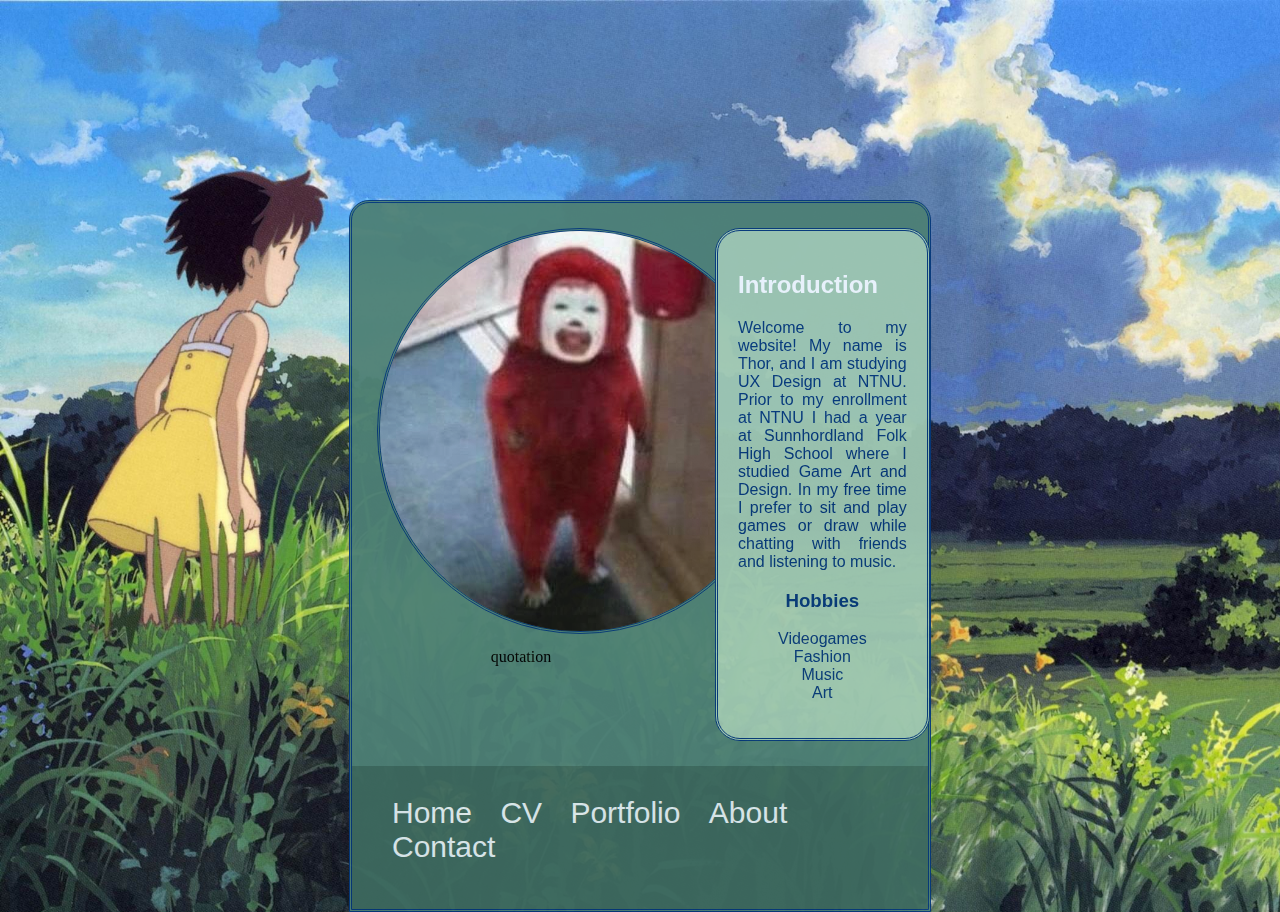
<file: Homepage/index.html>
<!DOCTYPE html>
<html lang="en">
<head>
    <meta charset="UTF-8">
    <meta http-equiv="X-UA-Compatible" content="IE=edge">
    <meta name="viewport" content="width=device-width, initial-scale=1.0">
    <title>Homepage</title>
    <link rel="stylesheet" href="../style.css">
    
</head>

<body>
    <div class="container">

    <div class="inner">
        <div id="profilequote">
        <div id="profile">
            <img src="../Homepage/Img/74ff3728cff0f214373d635412c9f603.png" alt="something.png">
        </div>

        <blockquote>quotation</blockquote>
        </div>

        <div class="text">
            <h2>Introduction</h2>
                <p>Welcome to my website! My name is Thor, and I am studying UX Design at NTNU. Prior to my enrollment at NTNU I had a year at Sunnhordland Folk High School where I studied Game Art and Design. In my free time I prefer to sit and play games or draw while chatting with friends and listening to music.</p>
                    <h3>Hobbies</h3> 
                    <div id="list">
                        <ul>
                            <li>Videogames</li>
                            <li>Fashion</li>
                            <li>Music</li>
                            <li>Art</li>
                        </ul>
                    </div>
        </div>
    </div>
    <div class="skit">
    <div id="nav">
        <nav>
            <ul>
                <li><a href="../Homepage/index.html">Home</a></li>
                <li><a href="../CV/cv.html">CV</a></li>
                <li><a href="../Portfolio/portfolio.html">Portfolio</a></li>
                <li><a href="../About/about.html">About</a></li>
                <li><a href="../Contact/contact.html">Contact</a></li>
            </ul>
        </nav>
    </div>
    </div>
    </div>
</body>
</html>
</file>
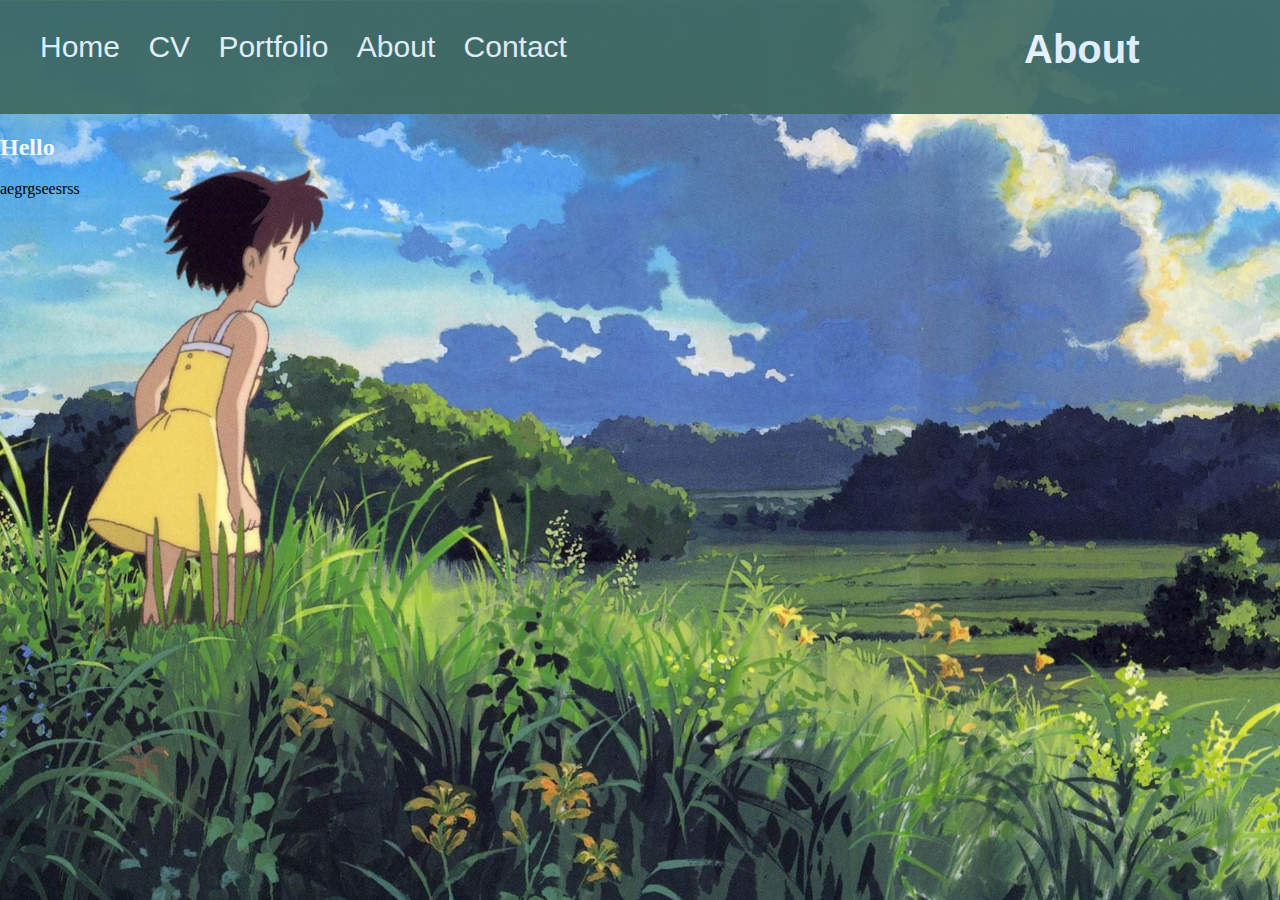
<file: About/about.html>
<!DOCTYPE html>
<html lang="en">
<head>
    <meta charset="UTF-8">
    <meta http-equiv="X-UA-Compatible" content="IE=edge">
    <meta name="viewport" content="width=device-width, initial-scale=1.0">
    <title>About page</title>
    <link rel="stylesheet" href="../style.css">
</head>

<body>
    <header>
        <div class="skit">
            <div id="nav">
                <nav>
                    <ul>
                        <li><a href="../Homepage/index.html">Home</a></li>
                        <li><a href="../CV/cv.html">CV</a></li>
                        <li><a href="../Portfolio/portfolio.html">Portfolio</a></li>
                        <li><a href="../About/about.html">About</a></li>
                        <li><a href="../Contact/contact.html">Contact</a></li>
                    </ul>
                </nav>
            </div>
            <div id = "header">
                <h1>About</h1>
            </div>
            </div>
    </header>
    
    <h2>Hello</h2>
    <p>aegrgseesrss</p>
    
</body>
</html>
</file>
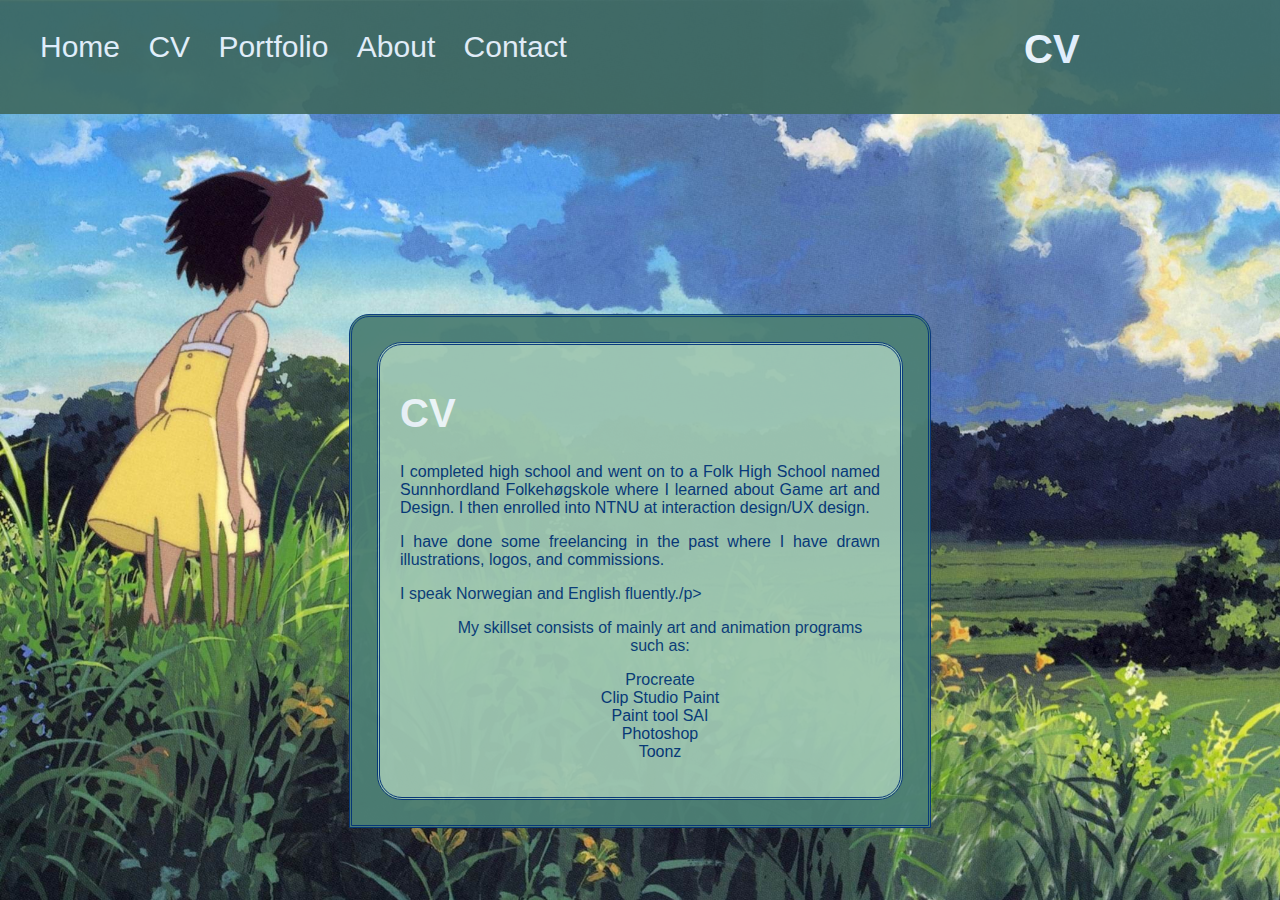
<file: CV/cv.html>
<!DOCTYPE html>
<html lang="en">
<head>
    <meta charset="UTF-8">
    <meta http-equiv="X-UA-Compatible" content="IE=edge">
    <meta name="viewport" content="width=device-width, initial-scale=1.0">
    <title>CV</title>
    <link rel="stylesheet" href="../style.css">
</head>
<body>
    <header>
        <div class="skit">
            <div id="nav">
                <nav>
                    <ul>
                        <li><a href="../Homepage/index.html">Home</a></li>
                        <li><a href="../CV/cv.html">CV</a></li>
                        <li><a href="../Portfolio/portfolio.html">Portfolio</a></li>
                        <li><a href="../About/about.html">About</a></li>
                        <li><a href="../Contact/contact.html">Contact</a></li>
                    </ul>
                </nav>
            </div>
            <div id = "header">
                <h1>CV</h1>
            </div>
            </div>
    </header>
    <div class="container">
        <div class="text">
    <h1>CV</h1>
    <p>I completed high school and went on to a Folk High School named Sunnhordland Folkehøgskole where I learned about Game art and Design. I then enrolled into NTNU at interaction design/UX design.</p>
    <p>I have done some freelancing in the past where I have drawn illustrations, logos, and commissions.</p>
    <p>I speak Norwegian and English fluently./p>
        <ul>
            <p>My skillset consists of mainly art and animation programs such as:</p>
                <li>Procreate</li>
                <li>Clip Studio Paint</li>
                <li>Paint tool SAI</li>
                <li>Photoshop</li>
                <li>Toonz</li>
        </ul>
    </div>
    </div>  
</body>
</html>
</file>
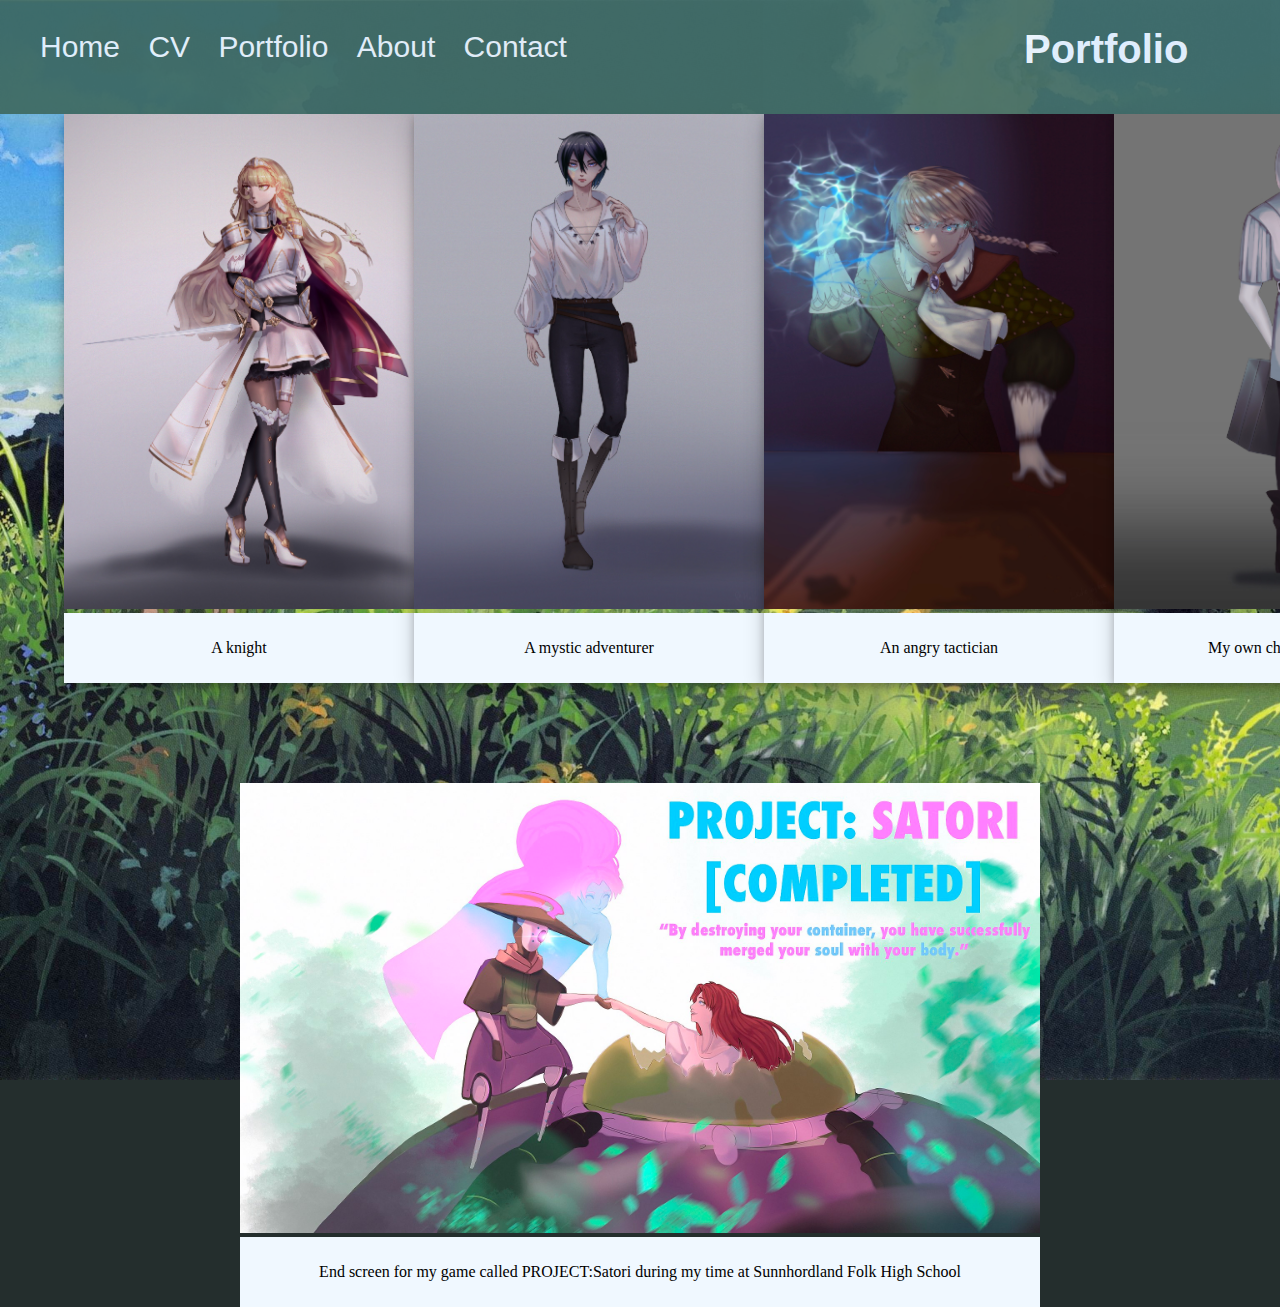
<file: Portfolio/portfolio.html>
<!DOCTYPE html>
<html lang="en">
<head>
    <meta charset="UTF-8">
    <meta http-equiv="X-UA-Compatible" content="IE=edge">
    <meta name="viewport" content="width=device-width, initial-scale=1.0">
    <title>Portfolio</title>
    <link rel="stylesheet" href="../style.css">
</head>
<body>
    <header>
        <div class="skit">
            <div id="nav">
                <nav>
                    <ul>
                        <li><a href="../Homepage/index.html">Home</a></li>
                        <li><a href="../CV/cv.html">CV</a></li>
                        <li><a href="../Portfolio/portfolio.html">Portfolio</a></li>
                        <li><a href="../About/about.html">About</a></li>
                        <li><a href="../Contact/contact.html">Contact</a></li>
                    </ul>
                </nav>
            </div>
            <div id = "header">
                <h1>Portfolio</h1>
            </div>
            </div>
    </header>
        <div class="artsetup">
            <div class="art">
                <img src="../Portfolio/art/3k.jpg" alt="Image of a knight">
                <div class="artcontainer">
                    <p>A knight</p>
                </div>
                </div>
        
                <div class="art">
                <img src="../Portfolio/art/2k.jpg" alt="Image of a mystic adventurer">
                <div class="artcontainer">
                    <p>A mystic adventurer</p>
                </div>
                </div>
                
                <div class="art">
                    <img src="../Portfolio/art/1k.jpg" alt="Image of an angry tactician">
                    <div class="artcontainer">
                        <p>An angry tactician</p>
                    </div>
                    </div>
                
                <div class="art">
                    <img src="../Portfolio/art/image0.jpg" alt="Image of a character design">
                    <div class="artcontainer">
                        <p>My own character design</p>
                    </div>
                    </div>
        </div>
        <div class="bigart">
            <img src="../Portfolio/art/satori.jpg" alt="Image of Satori">
            <div class="bigartcontainer">
                <p>End screen for my game called PROJECT:Satori during my time at Sunnhordland Folk High School</p>
            </div>
            </div>
</body>
</html>
</file>
<file: style.css>
.skit {
    width: 100%;
    background-color: rgb(62, 104, 94);
    display: flex;
    padding-bottom: 15px;
    font-family: 'Gill Sans', 'Gill Sans MT', Calibri, 'Trebuchet MS', sans-serif;
    font-size: 30px;
    opacity: 90%;
    word-spacing: 20px;
}

#nav a{
    text-decoration: none;
    color: aliceblue;
}

#nav ul{
    width: auto;
    float: left;
}

#nav ul > li {
    display: inline-block;
}

#nav {
    width: 80%;
}

#profile > img {
    border-radius: 50%;
    border-style: double;
    color: rgb(5, 56, 122);
}

.header {
    font-size: 30px;
    font-family: 'Gill Sans', 'Gill Sans MT', Calibri, 'Trebuchet MS', sans-serif;
}

body {
    width: 100%;
    margin: 0 auto;
    padding: 0 auto;
    background-image: url(e4bcc9f98c4b3673523973ab0c1a489c.jpg);
    background-repeat: no-repeat;
    background-size: 1920px 1080px;
    background-color: rgb(36, 46, 45);
}

.text {
    background-color: rgb(158, 199, 178);
    border-radius: 25px;
    text-align: justify;
    font-family: 'Gill Sans', 'Gill Sans MT', Calibri, 'Trebuchet MS', sans-serif;
    margin: 25px;
    padding: 20px;
    border-style: double;
    color: rgb(5, 56, 122);
}

blockquote {
    text-align: center;
    margin: 10px;
}

#profilequote {
    width: 50%;
    margin: 25px;
}

.text > ul {
    list-style-type: none;
    text-align: center;
}

#list > ul {
    list-style-type: none;
    text-align: center;
}

/**Could not get the hobby list to center...**/
#list {
    margin-right: 40px;
}

.container {
    width: 45%;
    margin: auto;
    position: relative; 
    top: 200px;
    border-top-left-radius: 20px;
    border-top-right-radius: 20px;
    background-color: rgb(77, 128, 117);
    opacity: 95%;
    border-style: double;
    border-color: rgb(5, 56, 122);
}

.inner {
    display: flex;
    margin: auto;
}

h1 {
    font-size: 40px;
    font-family: 'Gill Sans', 'Gill Sans MT', Calibri, 'Trebuchet MS', sans-serif;
    color: aliceblue;
}

h2 {
    color:aliceblue;
}

h3 {
    text-align: center;
}

.art {
    width: 350px;
    box-shadow: 0 4px 8px 0 rgba(0, 0, 0, 0.2), 0 6px 20px 0 rgba(0, 0, 0, 0.19);
    margin-bottom: 25px;
    display: inline-block;
    margin: auto;
}

.artsetup {
    display: flex;
    margin: auto;
    width: 90%;
}

.art > img {
    width: 350px;
}

.artcontainer, .bigartcontainer {
    text-align: center;
    padding: 10px 20px;
    background-color: aliceblue;
}

.bigart {
    width: 800px;
    margin: auto;
    margin-top: 100px;
}

.bigart > img {
    width: 800px;
}
</file>
